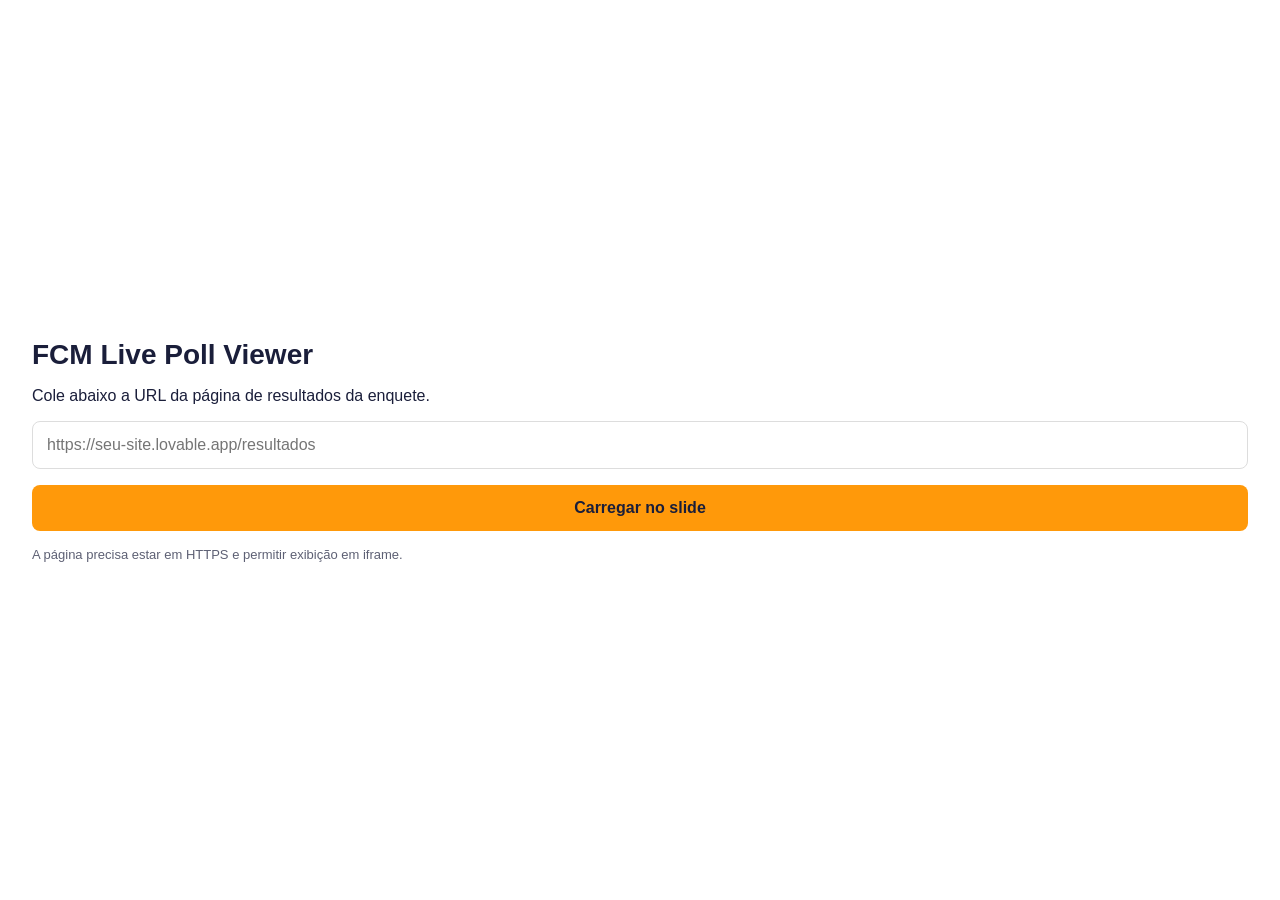
<file: index.html>
<!DOCTYPE html>
<html lang="pt-BR">
<head>
  <meta charset="UTF-8" />
  <title>FCM Live Poll Viewer</title>
  <link rel="stylesheet" href="style.css" />
  <script src="https://appsforoffice.microsoft.com/lib/1/hosted/office.js"></script>
</head>
<body>
  <div id="setup">
    <h1>FCM Live Poll Viewer</h1>
    <p>Cole abaixo a URL da página de resultados da enquete.</p>

    <input id="urlInput" type="url" placeholder="https://seu-site.lovable.app/resultados" />
    <button id="loadButton">Carregar no slide</button>

    <p class="hint">A página precisa estar em HTTPS e permitir exibição em iframe.</p>
  </div>

  <div id="viewer" class="hidden">
    <button id="configButton" title="Trocar URL">⚙</button>
    <iframe id="pollFrame" allowfullscreen scrolling="no"></iframe>
  </div>

  <script src="app.js"></script>
</body>
</html>
</file>
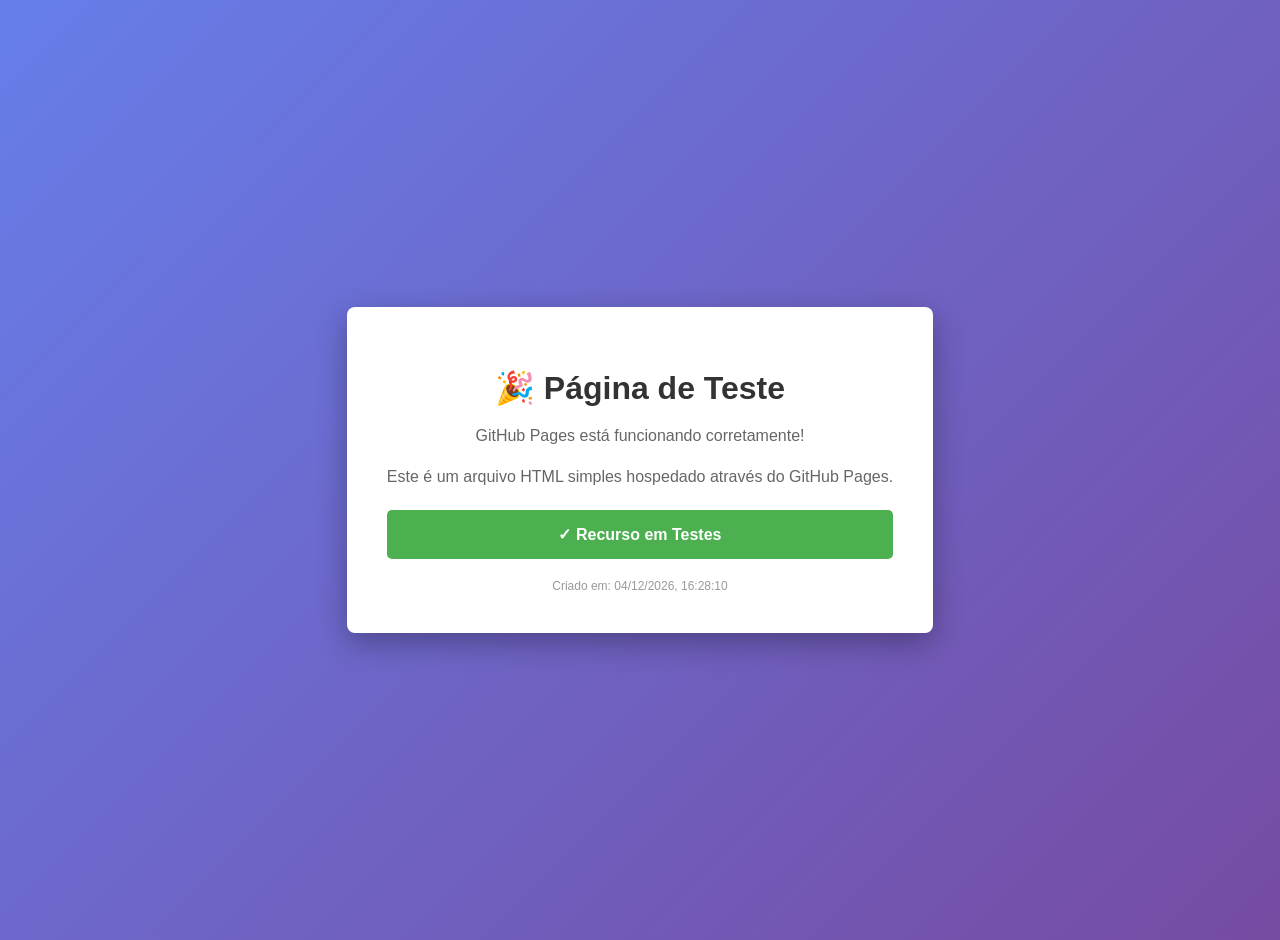
<file: indexteste.html>
<!DOCTYPE html>
<html lang="pt-BR">
<head>
    <meta charset="UTF-8">
    <meta name="viewport" content="width=device-width, initial-scale=1.0">
    <title>Teste de Recurso - FCM LivePoll Viewer</title>
    <style>
        body {
            font-family: Arial, sans-serif;
            margin: 0;
            padding: 20px;
            background: linear-gradient(135deg, #667eea 0%, #764ba2 100%);
            min-height: 100vh;
            display: flex;
            justify-content: center;
            align-items: center;
        }
        .container {
            background: white;
            border-radius: 8px;
            box-shadow: 0 10px 30px rgba(0, 0, 0, 0.3);
            padding: 40px;
            max-width: 600px;
            text-align: center;
        }
        h1 {
            color: #333;
            margin-bottom: 10px;
        }
        p {
            color: #666;
            line-height: 1.6;
        }
        .status {
            background: #4CAF50;
            color: white;
            padding: 15px;
            border-radius: 5px;
            margin-top: 20px;
            font-weight: bold;
        }
        .timestamp {
            color: #999;
            font-size: 12px;
            margin-top: 20px;
        }
    </style>
</head>
<body>
    <div class="container">
        <h1>🎉 Página de Teste</h1>
        <p>GitHub Pages está funcionando corretamente!</p>
        <p>Este é um arquivo HTML simples hospedado através do GitHub Pages.</p>
        <div class="status">✓ Recurso em Testes</div>
        <div class="timestamp">Criado em: <span id="date"></span></div>
    </div>
    <script>
        document.getElementById('date').textContent = new Date().toLocaleString('pt-BR');
    </script>
</body>
</html>
</file>
<file: style.css>
html, body {
  margin: 0;
  width: 100%;
  height: 100%;
  font-family: Arial, sans-serif;
  background: #ffffff;
  color: #1a1e3a;
  overflow: hidden;
}

#setup {
  box-sizing: border-box;
  width: 100vw;
  height: 100vh;
  padding: 32px;
  display: flex;
  flex-direction: column;
  justify-content: center;
  gap: 16px;
  background: #ffffff;
}

h1 {
  margin: 0;
  font-size: 28px;
  color: #1a1e3a;
}

p {
  margin: 0;
  font-size: 16px;
}

input {
  padding: 14px;
  font-size: 16px;
  border-radius: 8px;
  border: 1px solid #ddd;
}

button {
  padding: 14px 18px;
  font-size: 16px;
  border: none;
  border-radius: 8px;
  background: hsl(35 100% 52%);
  color: #1a1e3a;
  font-weight: bold;
  cursor: pointer;
}

button:hover {
  opacity: 0.9;
}

.hint {
  font-size: 13px;
  opacity: 0.7;
}

.hidden {
  display: none !important;
}

#viewer {
  width: 100vw;
  height: 100vh;
  position: fixed;
  inset: 0;
  background: #ffffff;
  overflow: hidden;
}

#pollFrame {
  width: 100vw;
  height: 100vh;
  border: none;
  background: white;
  display: block;
  overflow: hidden;
}

#configButton {
  position: fixed;
  left: 10px;
  bottom: 10px;
  z-index: 9999;
  width: 36px;
  height: 36px;
  padding: 0;
  border-radius: 50%;
  background: rgba(0, 0, 0, 0.08);
  color: rgba(0, 0, 0, 0.35);
  font-size: 16px;
  font-weight: normal;
}

#configButton:hover {
  background: rgba(0, 0, 0, 0.22);
  color: rgba(0, 0, 0, 0.65);
  opacity: 1;
}
</file>
